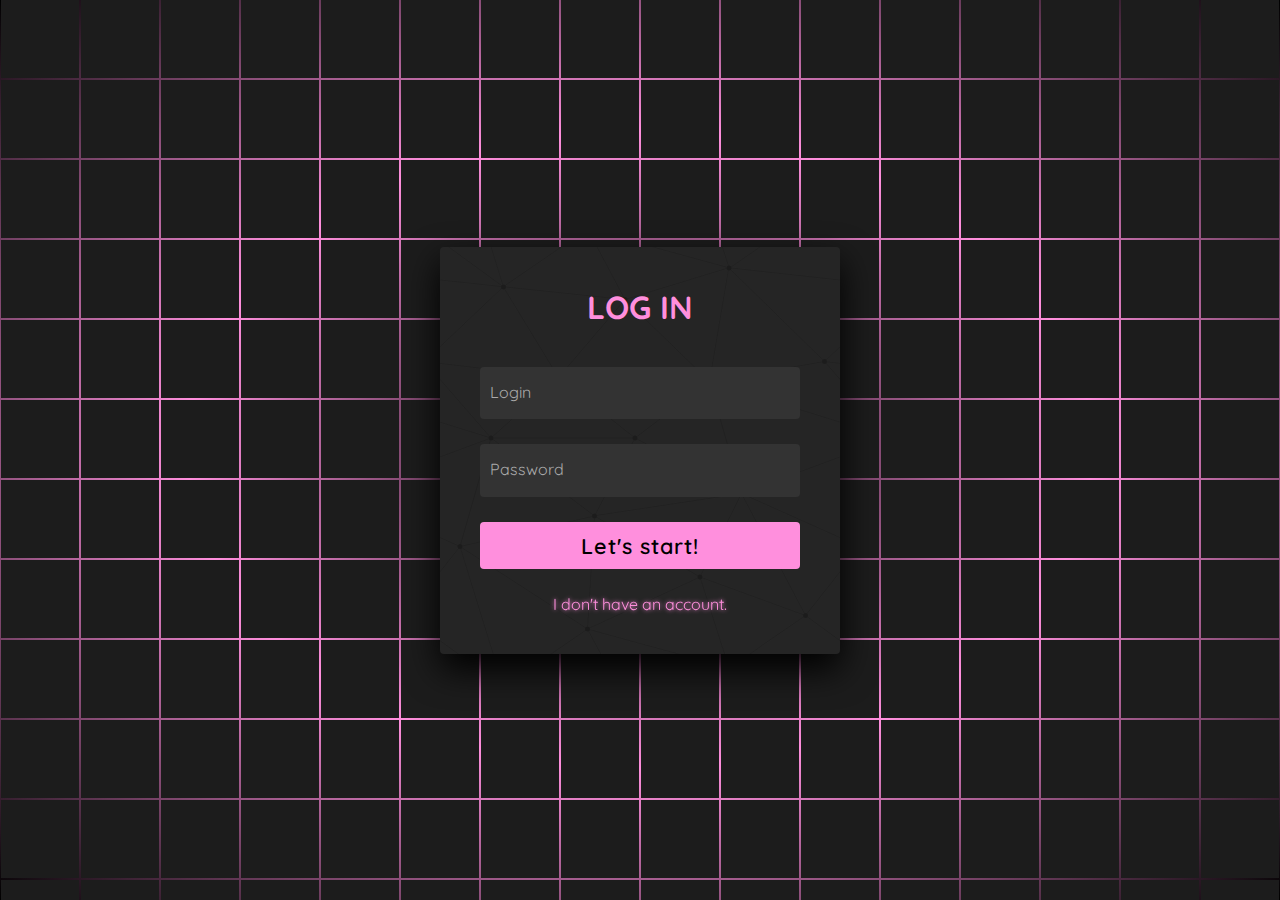
<file: wwwroot/logIn.html>
<!doctype html>

<html lang="en"> 

 <head> 
  <meta charset="UTF-8"> 
  <title>Welcome!</title> 
  <link rel="stylesheet" href="logIn.css">
  <link type="Image/x-icon" href="favicon.ico" rel="icon"> 
 </head> 

 <body>

   <div id="myModal" class="modal">
      <div class="modal-content">
        <span class="close"></span>
        <p id="message"></p>
      </div>
   </div>

  <form name="userForm">    
   <span></span><span></span><span></span><span></span><span></span><span></span><span></span><span></span><span></span><span></span><span></span><span></span><span></span><span></span><span></span><span></span><span></span><span></span><span></span><span></span><span></span><span></span><span></span><span></span><span></span><span></span><span></span><span></span><span></span><span></span><span></span><span></span><span></span><span></span><span></span><span></span><span></span><span></span><span></span><span></span><span></span><span></span><span></span><span></span><span></span><span></span><span></span><span></span><span></span><span></span><span></span><span></span><span></span><span></span><span></span><span></span><span></span><span></span><span></span><span></span><span></span><span></span><span></span><span></span><span></span><span></span><span></span><span></span><span></span><span></span><span></span><span></span> 
   <span></span><span></span><span></span><span></span><span></span><span></span><span></span><span></span><span></span><span></span><span></span><span></span><span></span><span></span><span></span><span></span><span></span><span></span><span></span><span></span><span></span><span></span><span></span><span></span><span></span><span></span><span></span><span></span><span></span><span></span><span></span><span></span><span></span><span></span><span></span><span></span><span></span><span></span><span></span><span></span><span></span><span></span><span></span><span></span><span></span><span></span><span></span><span></span><span></span><span></span><span></span><span></span><span></span><span></span><span></span><span></span><span></span><span></span><span></span><span></span><span></span><span></span><span></span><span></span><span></span><span></span><span></span><span></span><span></span><span></span><span></span><span></span> 
   <span></span><span></span><span></span><span></span><span></span><span></span><span></span><span></span><span></span><span></span><span></span><span></span><span></span><span></span><span></span><span></span><span></span><span></span><span></span><span></span><span></span><span></span><span></span><span></span><span></span><span></span><span></span><span></span><span></span><span></span><span></span><span></span><span></span><span></span><span></span><span></span><span></span><span></span><span></span><span></span><span></span><span></span><span></span><span></span><span></span><span></span><span></span><span></span><span></span><span></span><span></span><span></span><span></span><span></span><span></span><span></span><span></span><span></span><span></span><span></span><span></span><span></span><span></span><span></span><span></span><span></span><span></span><span></span><span></span><span></span><span></span><span></span> 
   <span></span><span></span><span></span><span></span><span></span><span></span><span></span><span></span><span></span><span></span><span></span><span></span><span></span><span></span><span></span><span></span><span></span><span></span><span></span><span></span><span></span><span></span><span></span><span></span><span></span><span></span><span></span><span></span><span></span><span></span><span></span><span></span><span></span><span></span><span></span><span></span><span></span><span></span><span></span><span></span><span></span><span></span><span></span><span></span><span></span><span></span><span></span><span></span><span></span><span></span><span></span><span></span><span></span><span></span><span></span><span></span><span></span><span></span><span></span><span></span><span></span><span></span><span></span><span></span><span></span><span></span><span></span><span></span><span></span><span></span><span></span><span></span> 
   <span></span><span></span><span></span><span></span><span></span><span></span><span></span><span></span><span></span><span></span><span></span><span></span><span></span><span></span><span></span><span></span><span></span><span></span><span></span><span></span><span></span><span></span><span></span><span></span><span></span><span></span><span></span><span></span><span></span><span></span><span></span><span></span><span></span><span></span><span></span><span></span><span></span><span></span><span></span><span></span><span></span><span></span><span></span><span></span><span></span><span></span><span></span><span></span><span></span><span></span><span></span><span></span><span></span><span></span><span></span><span></span><span></span><span></span><span></span><span></span><span></span><span></span><span></span><span></span><span></span><span></span><span></span><span></span><span></span><span></span><span></span><span></span> 
   <span></span><span></span><span></span><span></span><span></span><span></span><span></span><span></span><span></span><span></span><span></span><span></span><span></span><span></span><span></span><span></span><span></span><span></span><span></span><span></span><span></span><span></span><span></span><span></span><span></span><span></span><span></span><span></span><span></span><span></span><span></span><span></span><span></span><span></span><span></span><span></span><span></span><span></span><span></span><span></span><span></span><span></span><span></span><span></span><span></span><span></span><span></span><span></span><span></span><span></span><span></span><span></span><span></span><span></span><span></span><span></span><span></span><span></span><span></span><span></span><span></span><span></span><span></span><span></span><span></span><span></span><span></span><span></span><span></span><span></span><span></span><span></span> 
   <span></span><span></span><span></span><span></span><span></span><span></span><span></span><span></span><span></span><span></span><span></span><span></span><span></span><span></span><span></span><span></span><span></span><span></span><span></span><span></span><span></span><span></span><span></span><span></span><span></span><span></span><span></span><span></span><span></span><span></span><span></span><span></span><span></span><span></span><span></span><span></span><span></span><span></span><span></span><span></span><span></span><span></span><span></span><span></span><span></span><span></span><span></span><span></span><span></span><span></span><span></span><span></span><span></span><span></span><span></span><span></span><span></span><span></span><span></span><span></span><span></span><span></span><span></span><span></span><span></span><span></span><span></span><span></span><span></span><span></span><span></span><span></span> 
   
   <div class="signup"> 
    <div class="content"> 
     <h2>Log In</h2> 

     <div class="form"> 
      <div class="inputBox"> 
         <input type="text" name="login" required maxlength="20"> <i>Login</i> 
      </div> 

      <div class="inputBox"> 
       <input type="password" name="password" required maxlength="20"> <i>Password</i> 
      </div> 
      
      <div class="inputBox"> 
         <input type="submit" id="submit" value="Let's start!"> 
      </div> 

      <div class="links"> 
         <a href="signUp.html">I don't have an account.</a> 
      </div> 

     </div> 

    </div> 
   </div> 

</form>
 </body>

 <script src="modalWindow.js"></script>
 <script src="logIn.js"></script>

</html>
</file>
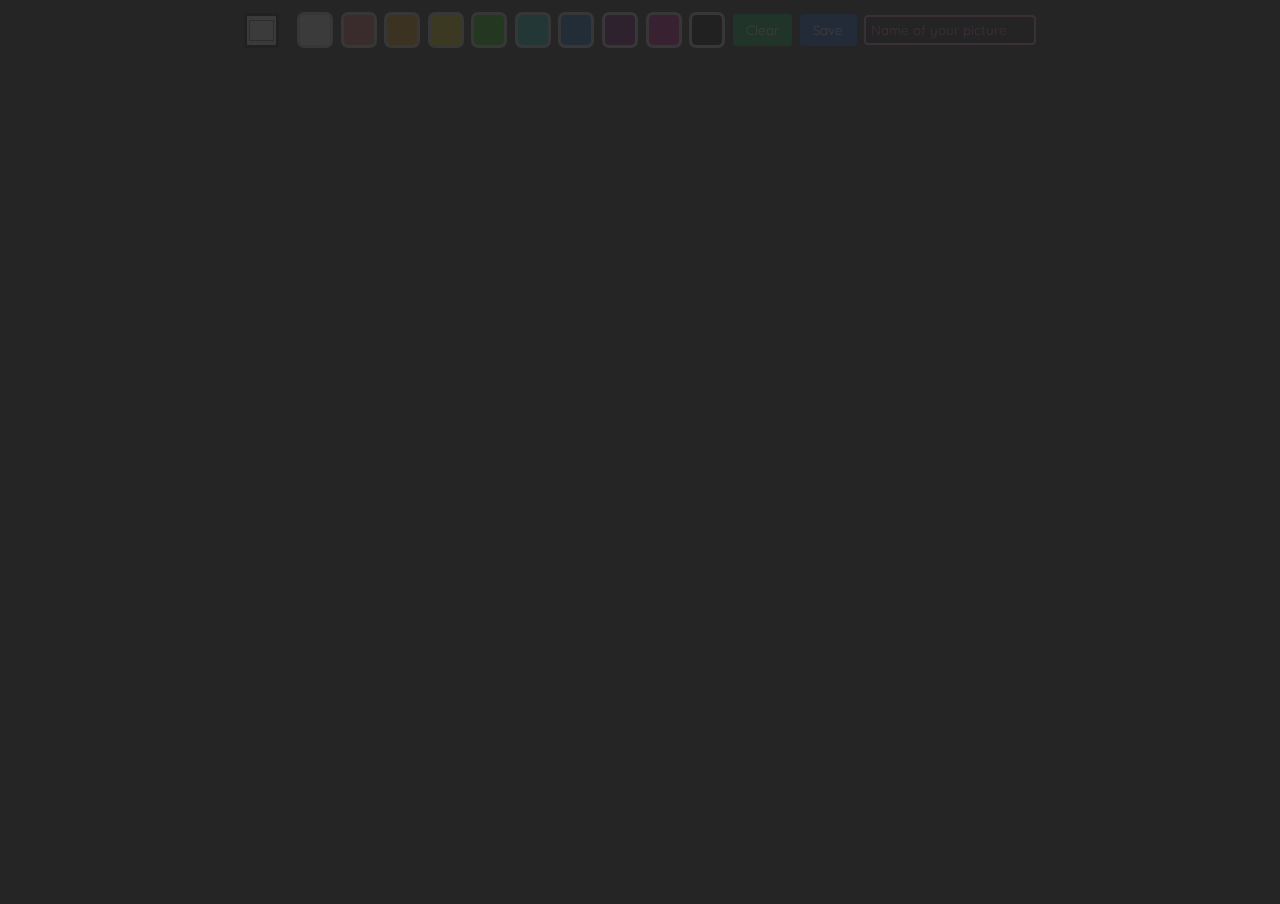
<file: wwwroot/paint.html>
<!DOCTYPE html>
<html lang="en">
<head>
    <meta charset="UTF-8">
    <meta http-equiv="X-UA-Compatible" content="IE=edge">
    <meta name="viewport" content="width=device-width, initial-scale=1.0">
    <link rel="stylesheet" href="paint.css">
    <link type="Image/x-icon" href="favicon.ico" rel="icon"> 
    <title>Draw Something!</title>
</head>
<body>
    
    <div id="myModal" class="modal">
        <div class="modal-content">
          <span class="close"></span>
          <p id="message"></p>
        </div>
     </div>

    <canvas id="canvas"></canvas>
    <div class="nav">
        <input class="color-picker" type="color" id="color-picker"> |
        <div class="clr" data-clr="#fff"></div>
        <div class="clr" data-clr="#EF626C"></div>
        <div class="clr" data-clr="#fda503"></div>
        <div class="clr" data-clr="#fdec03"></div>
        <div class="clr" data-clr="#24d102"></div>
        <div class="clr" data-clr="#21d3d3"></div>
        <div class="clr" data-clr="#1775e0"></div>
        <div class="clr" data-clr="#820b8d"></div>
        <div class="clr" data-clr="#dd12aa"></div>
        <div class="clr" data-clr="#000"></div>
        <button class="clear">Clear</button>
        <button class="save" type="submit" id="submit">Save</button> 
        <input type="text" id="nameOfPicture" maxlength="20" value="Name of your picture">
    </div>
    <script src="paint.js"></script>
    <script src="modalWindow.js"></script>
</body>
</html>
</file>
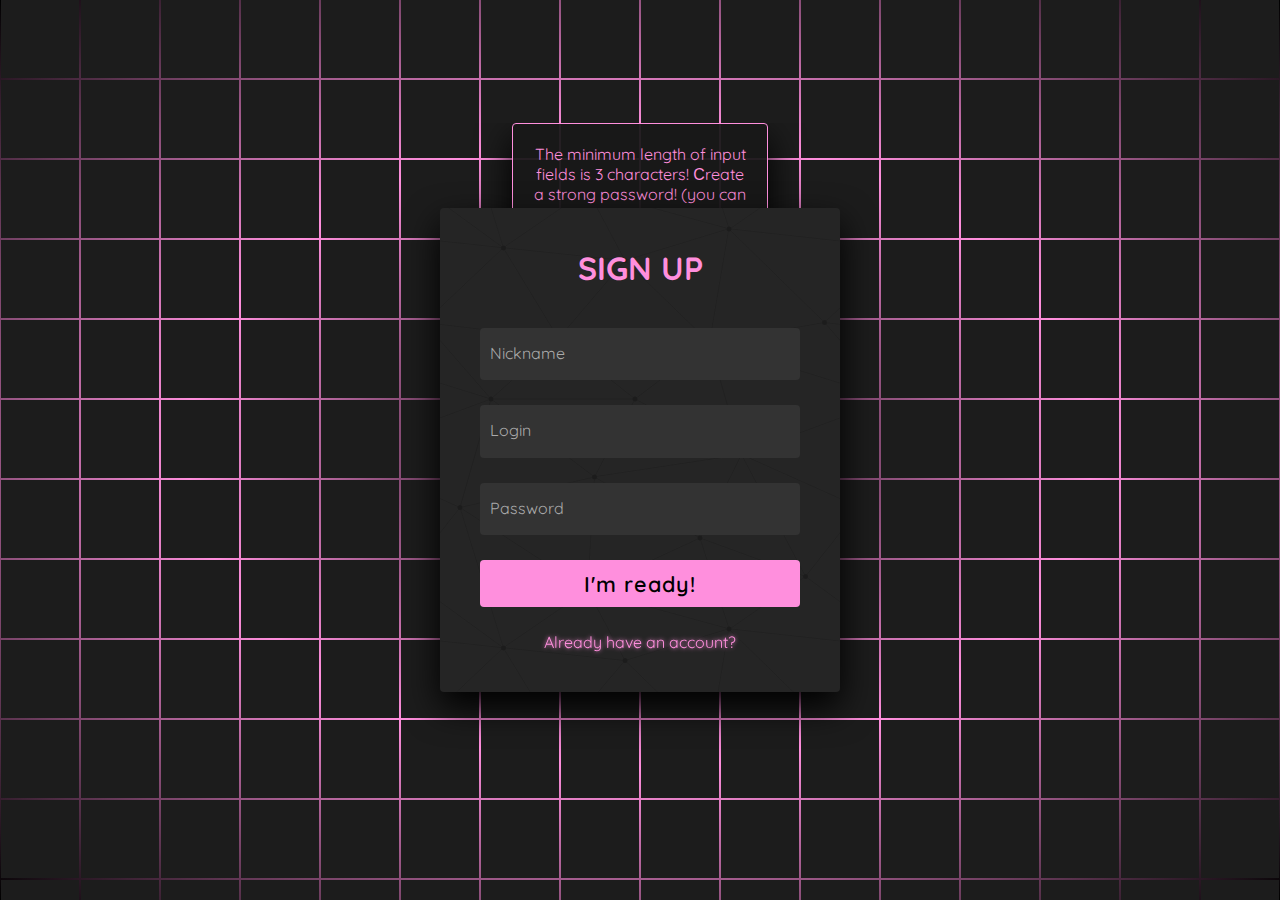
<file: wwwroot/signUp.html>
<!doctype html>

<html lang="en"> 

 <head> 
  <meta charset="UTF-8"> 
  <title>Welcome!</title> 
  <link rel="stylesheet" href="signUp.css">
  <link type="Image/x-icon" href="favicon.ico" rel="icon"> 
 </head> 

 <body onload="Hello()">

   <div id="myModal" class="modal">
      <div class="modal-content" id="modalСontent">
        <p id="message"></p>
      </div>
   </div>

  <form name="userForm">    
   <span></span><span></span><span></span><span></span><span></span><span></span><span></span><span></span><span></span><span></span><span></span><span></span><span></span><span></span><span></span><span></span><span></span><span></span><span></span><span></span><span></span><span></span><span></span><span></span><span></span><span></span><span></span><span></span><span></span><span></span><span></span><span></span><span></span><span></span><span></span><span></span><span></span><span></span><span></span><span></span><span></span><span></span><span></span><span></span><span></span><span></span><span></span><span></span><span></span><span></span><span></span><span></span><span></span><span></span><span></span><span></span><span></span><span></span><span></span><span></span><span></span><span></span><span></span><span></span><span></span><span></span><span></span><span></span><span></span><span></span><span></span><span></span> 
   <span></span><span></span><span></span><span></span><span></span><span></span><span></span><span></span><span></span><span></span><span></span><span></span><span></span><span></span><span></span><span></span><span></span><span></span><span></span><span></span><span></span><span></span><span></span><span></span><span></span><span></span><span></span><span></span><span></span><span></span><span></span><span></span><span></span><span></span><span></span><span></span><span></span><span></span><span></span><span></span><span></span><span></span><span></span><span></span><span></span><span></span><span></span><span></span><span></span><span></span><span></span><span></span><span></span><span></span><span></span><span></span><span></span><span></span><span></span><span></span><span></span><span></span><span></span><span></span><span></span><span></span><span></span><span></span><span></span><span></span><span></span><span></span> 
   <span></span><span></span><span></span><span></span><span></span><span></span><span></span><span></span><span></span><span></span><span></span><span></span><span></span><span></span><span></span><span></span><span></span><span></span><span></span><span></span><span></span><span></span><span></span><span></span><span></span><span></span><span></span><span></span><span></span><span></span><span></span><span></span><span></span><span></span><span></span><span></span><span></span><span></span><span></span><span></span><span></span><span></span><span></span><span></span><span></span><span></span><span></span><span></span><span></span><span></span><span></span><span></span><span></span><span></span><span></span><span></span><span></span><span></span><span></span><span></span><span></span><span></span><span></span><span></span><span></span><span></span><span></span><span></span><span></span><span></span><span></span><span></span> 
   <span></span><span></span><span></span><span></span><span></span><span></span><span></span><span></span><span></span><span></span><span></span><span></span><span></span><span></span><span></span><span></span><span></span><span></span><span></span><span></span><span></span><span></span><span></span><span></span><span></span><span></span><span></span><span></span><span></span><span></span><span></span><span></span><span></span><span></span><span></span><span></span><span></span><span></span><span></span><span></span><span></span><span></span><span></span><span></span><span></span><span></span><span></span><span></span><span></span><span></span><span></span><span></span><span></span><span></span><span></span><span></span><span></span><span></span><span></span><span></span><span></span><span></span><span></span><span></span><span></span><span></span><span></span><span></span><span></span><span></span><span></span><span></span> 
   <span></span><span></span><span></span><span></span><span></span><span></span><span></span><span></span><span></span><span></span><span></span><span></span><span></span><span></span><span></span><span></span><span></span><span></span><span></span><span></span><span></span><span></span><span></span><span></span><span></span><span></span><span></span><span></span><span></span><span></span><span></span><span></span><span></span><span></span><span></span><span></span><span></span><span></span><span></span><span></span><span></span><span></span><span></span><span></span><span></span><span></span><span></span><span></span><span></span><span></span><span></span><span></span><span></span><span></span><span></span><span></span><span></span><span></span><span></span><span></span><span></span><span></span><span></span><span></span><span></span><span></span><span></span><span></span><span></span><span></span><span></span><span></span> 
   <span></span><span></span><span></span><span></span><span></span><span></span><span></span><span></span><span></span><span></span><span></span><span></span><span></span><span></span><span></span><span></span><span></span><span></span><span></span><span></span><span></span><span></span><span></span><span></span><span></span><span></span><span></span><span></span><span></span><span></span><span></span><span></span><span></span><span></span><span></span><span></span><span></span><span></span><span></span><span></span><span></span><span></span><span></span><span></span><span></span><span></span><span></span><span></span><span></span><span></span><span></span><span></span><span></span><span></span><span></span><span></span><span></span><span></span><span></span><span></span><span></span><span></span><span></span><span></span><span></span><span></span><span></span><span></span><span></span><span></span><span></span><span></span> 
   <span></span><span></span><span></span><span></span><span></span><span></span><span></span><span></span><span></span><span></span><span></span><span></span><span></span><span></span><span></span><span></span><span></span><span></span><span></span><span></span><span></span><span></span><span></span><span></span><span></span><span></span><span></span><span></span><span></span><span></span><span></span><span></span><span></span><span></span><span></span><span></span><span></span><span></span><span></span><span></span><span></span><span></span><span></span><span></span><span></span><span></span><span></span><span></span><span></span><span></span><span></span><span></span><span></span><span></span><span></span><span></span><span></span><span></span><span></span><span></span><span></span><span></span><span></span><span></span><span></span><span></span><span></span><span></span><span></span><span></span><span></span><span></span> 
   
   <div class="signup"> 
    <div class="content"> 
     <h2>Sign Up</h2>

     <div class="form"> 
        <input type="hidden" name="id" value="0" />

      <div class="inputBox"> 
        <input type="text" name="nickname" required maxlength="20"> <i>Nickname</i> 
      </div> 

      <div class="inputBox"> 
         <input type="text" name="login" required maxlength="20"> <i>Login</i> 
      </div> 

      <div class="inputBox"> 
       <input type="password" name="password" required maxlength="20"> <i>Password</i> 
      </div> 
      
      <div class="inputBox"> 
         <input type="submit" id="submit" value="I'm ready!"> 
      </div> 

      <div class="links"> 
         <a href="logIn.html">Already have an account?</a> 
      </div> 

     </div> 

    </div> 
   </div> 

</form>
 </body>

 <script src="signUp.js"></script>
<script src="modalWindow.js"></script>

</html>
</file>
<file: wwwroot/logIn.css>
@import url('https://fonts.googleapis.com/css2?family=Quicksand:wght@300;400;500;600;700&display=swap');

*
{
  margin: 0;
  padding: 0;
  box-sizing: border-box;
  font-family: 'Quicksand', sans-serif;
}

body 
{
  display: flex;
  justify-content: center;
  align-items: center;
  min-height: 100vh;
  background: #000;
}

form 
{
  position: absolute;
  width: 100vw;
  height: 100vh;
  display: flex;
  justify-content: center;
  align-items: center;
  gap: 2px;
  flex-wrap: wrap;
  overflow: hidden;
}
form::before 
{
  content: '';
  position: absolute;
  width: 100%;
  height: 100%;
  background: radial-gradient(#000000,#ff8fdd,#000000);
  animation: animate 5s ease-in-out infinite;
}
@keyframes animate 
{
  0%
  {
    transform: scale(0.2);
    opacity: 1;
  }
  30%
  {
    opacity: 1;
  }
  100%
  {
    transform: scale(4);
    opacity: 0;
  }
}
form span 
{
  position: relative;
  display: block;
  width: calc(6.25vw - 2px);
  height: calc(6.25vw - 2px);
  background: #1c1c1c;
  z-index: 2;
  transition: 1.5s;
}
form span:hover 
{
  transition: 5s;
}
form .signup
{
  position: absolute;
  width: 400px;
  background-color: #252525;
  background-image: url("data:image/svg+xml,%3Csvg xmlns='http://www.w3.org/2000/svg' width='400' height='400' viewBox='0 0 800 800'%3E%3Cg fill='none' stroke='%231C1C1C' stroke-width='1'%3E%3Cpath d='M769 229L1037 260.9M927 880L731 737 520 660 309 538 40 599 295 764 126.5 879.5 40 599-197 493 102 382-31 229 126.5 79.5-69-63'/%3E%3Cpath d='M-31 229L237 261 390 382 603 493 308.5 537.5 101.5 381.5M370 905L295 764'/%3E%3Cpath d='M520 660L578 842 731 737 840 599 603 493 520 660 295 764 309 538 390 382 539 269 769 229 577.5 41.5 370 105 295 -36 126.5 79.5 237 261 102 382 40 599 -69 737 127 880'/%3E%3Cpath d='M520-140L578.5 42.5 731-63M603 493L539 269 237 261 370 105M902 382L539 269M390 382L102 382'/%3E%3Cpath d='M-222 42L126.5 79.5 370 105 539 269 577.5 41.5 927 80 769 229 902 382 603 493 731 737M295-36L577.5 41.5M578 842L295 764M40-201L127 80M102 382L-261 269'/%3E%3C/g%3E%3Cg fill='%231C1C1C'%3E%3Ccircle cx='769' cy='229' r='5'/%3E%3Ccircle cx='539' cy='269' r='5'/%3E%3Ccircle cx='603' cy='493' r='5'/%3E%3Ccircle cx='731' cy='737' r='5'/%3E%3Ccircle cx='520' cy='660' r='5'/%3E%3Ccircle cx='309' cy='538' r='5'/%3E%3Ccircle cx='295' cy='764' r='5'/%3E%3Ccircle cx='40' cy='599' r='5'/%3E%3Ccircle cx='102' cy='382' r='5'/%3E%3Ccircle cx='127' cy='80' r='5'/%3E%3Ccircle cx='370' cy='105' r='5'/%3E%3Ccircle cx='578' cy='42' r='5'/%3E%3Ccircle cx='237' cy='261' r='5'/%3E%3Ccircle cx='390' cy='382' r='5'/%3E%3C/g%3E%3C/svg%3E");  
  z-index: 4;
  display: flex;
  justify-content: center;
  align-items: center;
  padding: 40px;
  border-radius: 4px;
  box-shadow: 0 15px 35px rgba(0,0,0,9);
}
form .signup .content 
{
  position: relative;
  width: 100%;
  display: flex;
  justify-content: center;
  align-items: center;
  flex-direction: column;
  gap: 40px;
}
form .signup .content h2 
{
  font-size: 2em;
  color: #ff8fdd;
  text-transform: uppercase;
}
form .signup .content .form 
{
  width: 100%;
  display: flex;
  flex-direction: column;
  gap: 25px;
}
form .signup .content .form .inputBox
{
  position: relative;
  width: 100%;
}
form .signup .content .form .inputBox input 
{
  position: relative;
  width: 100%;
  background: #333;
  border: none;
  outline: none;
  padding: 25px 10px 7.5px;
  border-radius: 4px;
  color: #fff;
  font-weight: 500;
  font-size: 1em;
}
form .signup .content .form .inputBox i 
{
  position: absolute;
  left: 0;
  padding: 15px 10px;
  font-style: normal;
  color: #aaa;
  transition: 0.5s;
  pointer-events: none;
}
.signup .content .form .inputBox input:focus ~ i,
.signup .content .form .inputBox input:valid ~ i
{
  transform: translateY(-7.5px);
  font-size: 0.8em;
  color: #ff8fdd;
}
.signup .content .form .links 
{
    filter: drop-shadow(0 0 2px #ff8fdd);
    text-align: center;
}
.signup .content .form .links a 
{
  color: #ff8fdd;
  text-decoration: none;
}

/* .signup .content .form .links a:nth-child(2)
{
  color: #ff8fdd;
  font-weight: 600;
} */

.signup .content .form .inputBox input[type="submit"]
{
  padding: 10px;
  background: #ff8fdd;
  color: #000;
  font-weight: 600;
  font-size: 1.35em;
  letter-spacing: 0.05em;
  cursor: pointer;
}
input[type="submit"]:active
{
  opacity: 0.6;
}
@media (max-width: 900px)
{
  form span 
  {
    width: calc(10vw - 2px);
    height: calc(10vw - 2px);
  }
}
@media (max-width: 600px)
{
  form span 
  {
    width: calc(20vw - 2px);
    height: calc(20vw - 2px);
  }
}

/* Стили для модального окна */
.modal {
  display: none;
  position: relative;
  z-index: 3;
  left: 0;
  width: 100%; 
  height: 100%;
  overflow: auto;
  transition: 1.5s; 
}
.modal-content {
  background-color: #181818f1;
  color: #ff8fdd;
  margin-bottom: 40%;
  margin-left: 40%;
  padding: 20px;
  border: 1px solid #ff8fdd;
  width: 20%;
  border-radius: 4px;
  text-align: center;
  animation: modalOpenAnim 1.5s ease-in-out;
  box-shadow: 0 15px 35px rgba(0, 0, 0, 8);
}
@keyframes modalOpenAnim 
{
  0%
  {
    margin-bottom: 30%;
    opacity: 0;
  } 
  100%
  {
    margin-bottom: 40%;
    opacity: 1;
  }
}
</file>
<file: wwwroot/paint.css>
@import url('https://fonts.googleapis.com/css2?family=Quicksand:wght@300;400;500;600;700&display=swap');

html { 
    overflow:  hidden; 
}
*{
    margin: 0;
    padding: 0;
    font-family: 'Quicksand', sans-serif;
}

body{
  color: #252525;
  background-color: #252525;
}

.color-picker{
    height: 35px;
    width: 35px;
    border: none;
    transition: transform .5s;
    border: 3px solid;
    animation: borderAnim 8s ease-in-out infinite;
}
@keyframes borderAnim 
{
  0%
  {
    border-color: #ffffff;
  }
  10%
  {
    border-color: #EF626C;
  }
  20%
  {
    border-color: #fda503;
  }
  30%
  {
    border-color: #fdec03;
  }
  40%
  {
    border-color: #067c3b;
  }
  50%
  {
    border-color: #03bb56;
  }
  60%
  {
    border-color: #21d3d3;
  }
  70%
  {
    border-color: #1775e0;
  }
  80%
  {
    border-color: #820b8d;
  }
  90%
  {
    border-color: #dd12aa;
  }
  100%
  {
    border-color: #ffffff;
  }
}
.color-picker:hover{
    transform: scale(1.2);
}

.nav{
    width: 800px;
    height: 60px;
    position: fixed;
    top: 0;
    left: 50%;
    transform: translateX(-50%);
    display: flex;
    align-items: center;
    justify-content: space-around;
    opacity: 0.1;
    transition: opacity .5s;
}
.nav:hover{
    opacity: 1;
}

#nameOfPicture{
  border-radius: 4px;
  border: 2px solid #ff8fdd;
  background-color: #25252562;
  color: #ff8fdd;
  padding: 5px;
  outline: none;
}
#nameOfPicture:active{
  initial-value: "";
}


.clr{
    height: 30px;
    width: 30px;
    background-color: blue;
    border-radius: 20%;
    border: 3px solid rgb(214, 214, 214);
    transition: transform .5s;
}
.clr:hover{
    transform: scale(1.2);
}
.clr:nth-child(2){
    background-color: #fff;
}
.clr:nth-child(3){
    background-color: #EF626C;
}
.clr:nth-child(4){
    background-color: #fda503;
}
.clr:nth-child(5){
    background-color: #fdec03;
}
.clr:nth-child(6){
    background-color: #24d102;
}
.clr:nth-child(7){
    background-color: #21d3d3;
}
.clr:nth-child(8){
    background-color: #1775e0;
}
.clr:nth-child(9){
    background-color: #820b8d;
}
.clr:nth-child(10){
    background-color: #dd12aa;
}
.clr:nth-child(11){
    background-color: #000;
}

button{
    border: none;
    outline: none;
    padding: .6em 1em;
    border-radius: 3px;
    background-color: #03bb56;
    color: #fff;
}
.save{
    background-color: #0f65d4;
}

/* Стили для модального окна */
.modal {
  display: none;
  position: relative;
  z-index: 3;
  margin-top: 5%;
  left: 0;
  width: 100%; 
  height: 100%;
  overflow: auto;
  transition: 1s; 
}
.modal-content {
  background-color: #18181880;
  color: #ff8fdd;
  margin-bottom: 40%;
  margin-left: 40%;
  padding: 20px;
  border: 1px solid #ff8fdd;
  width: 20%;
  border-radius: 4px;
  text-align: center;
  animation: modalOpenAnim 1.5s ease-in-out;
  box-shadow: 0 15px 35px rgba(0, 0, 0, 8);
}
@keyframes modalOpenAnim 
{
  0%
  {
    opacity: 0;
  } 
  100%
  {
    opacity: 1;
  }
}
</file>
<file: wwwroot/signUp.css>
@import url('https://fonts.googleapis.com/css2?family=Quicksand:wght@300;400;500;600;700&display=swap');

*
{
  margin: 0;
  padding: 0;
  box-sizing: border-box;
  font-family: 'Quicksand', sans-serif;
}

body 
{
  display: flex;
  justify-content: center;
  align-items: center;
  min-height: 100vh;
  background: #000;
}

form 
{
  position: absolute;
  width: 100vw;
  height: 100vh;
  display: flex;
  justify-content: center;
  align-items: center;
  gap: 2px;
  flex-wrap: wrap;
  overflow: hidden;
}
form::before 
{
  content: '';
  position: absolute;
  width: 100%;
  height: 100%;
  background: radial-gradient(#000000,#ff8fdd,#000000);
  animation: animate 5s ease-in-out infinite;
}
@keyframes animate 
{
  0%
  {
    transform: scale(0.2);
    opacity: 1;
  }
  30%
  {
    opacity: 1;
  }
  100%
  {
    transform: scale(4);
    opacity: 0;
  }
}
form span 
{
  position: relative;
  display: block;
  width: calc(6.25vw - 2px);
  height: calc(6.25vw - 2px);
  background: #1c1c1c;
  z-index: 2;
  transition: 1.5s;
}
form span:hover 
{
  transition: 5s;
}
form .signup
{
  position: absolute;
  width: 400px;
  background-color: #252525;
  background-image: url("data:image/svg+xml,%3Csvg xmlns='http://www.w3.org/2000/svg' width='400' height='400' viewBox='0 0 800 800'%3E%3Cg fill='none' stroke='%231C1C1C' stroke-width='1'%3E%3Cpath d='M769 229L1037 260.9M927 880L731 737 520 660 309 538 40 599 295 764 126.5 879.5 40 599-197 493 102 382-31 229 126.5 79.5-69-63'/%3E%3Cpath d='M-31 229L237 261 390 382 603 493 308.5 537.5 101.5 381.5M370 905L295 764'/%3E%3Cpath d='M520 660L578 842 731 737 840 599 603 493 520 660 295 764 309 538 390 382 539 269 769 229 577.5 41.5 370 105 295 -36 126.5 79.5 237 261 102 382 40 599 -69 737 127 880'/%3E%3Cpath d='M520-140L578.5 42.5 731-63M603 493L539 269 237 261 370 105M902 382L539 269M390 382L102 382'/%3E%3Cpath d='M-222 42L126.5 79.5 370 105 539 269 577.5 41.5 927 80 769 229 902 382 603 493 731 737M295-36L577.5 41.5M578 842L295 764M40-201L127 80M102 382L-261 269'/%3E%3C/g%3E%3Cg fill='%231C1C1C'%3E%3Ccircle cx='769' cy='229' r='5'/%3E%3Ccircle cx='539' cy='269' r='5'/%3E%3Ccircle cx='603' cy='493' r='5'/%3E%3Ccircle cx='731' cy='737' r='5'/%3E%3Ccircle cx='520' cy='660' r='5'/%3E%3Ccircle cx='309' cy='538' r='5'/%3E%3Ccircle cx='295' cy='764' r='5'/%3E%3Ccircle cx='40' cy='599' r='5'/%3E%3Ccircle cx='102' cy='382' r='5'/%3E%3Ccircle cx='127' cy='80' r='5'/%3E%3Ccircle cx='370' cy='105' r='5'/%3E%3Ccircle cx='578' cy='42' r='5'/%3E%3Ccircle cx='237' cy='261' r='5'/%3E%3Ccircle cx='390' cy='382' r='5'/%3E%3C/g%3E%3C/svg%3E");
  z-index: 4;
  display: flex;
  justify-content: center;
  align-items: center;
  padding: 40px;
  border-radius: 4px;
  box-shadow: 0 15px 35px rgba(0,0,0,9);
}
form .signup .content 
{
  position: relative;
  width: 100%;
  display: flex;
  justify-content: center;
  align-items: center;
  flex-direction: column;
  gap: 40px;
}
form .signup .content h2 
{
  font-size: 2em;
  color: #ff8fdd;
  text-transform: uppercase;
}
form .signup .content .form 
{
  width: 100%;
  display: flex;
  flex-direction: column;
  gap: 25px;
}
form .signup .content .form .inputBox
{
  position: relative;
  width: 100%;
}
form .signup .content .form .inputBox input 
{
  position: relative;
  width: 100%;
  background: #333;
  border: none;
  outline: none;
  padding: 25px 10px 7.5px;
  border-radius: 4px;
  color: #fff;
  font-weight: 500;
  font-size: 1em;
}
form .signup .content .form .inputBox i 
{
  position: absolute;
  left: 0;
  padding: 15px 10px;
  font-style: normal;
  color: #aaa;
  transition: 0.5s;
  pointer-events: none;
}
.signup .content .form .inputBox input:focus ~ i,
.signup .content .form .inputBox input:valid ~ i
{
  transform: translateY(-7.5px);
  font-size: 0.8em;
  color: #ff8fdd;
}
.signup .content .form .links 
{
    filter: drop-shadow(0 0 2px #ff8fdd);
    text-align: center;
}
.signup .content .form .links a 
{
  color: #ff8fdd;
  text-decoration: none;
}

/* .signup .content .form .links a:nth-child(2)
{
  color: #ff8fdd;
  font-weight: 600;
} */

.signup .content .form .inputBox input[type="submit"]
{
  padding: 10px;
  background: #ff8fdd;
  color: #000;
  font-weight: 600;
  font-size: 1.35em;
  letter-spacing: 0.05em;
  cursor: pointer;
}
input[type="submit"]:active
{
  opacity: 0.6;
}
@media (max-width: 900px)
{
  form span 
  {
    width: calc(10vw - 2px);
    height: calc(10vw - 2px);
  }
}
@media (max-width: 600px)
{
  form span 
  {
    width: calc(20vw - 2px);
    height: calc(20vw - 2px);
  }
}

/* Стили для модального окна */
.modal {
  display: none;
  position: relative;
  z-index: 3;
  left: 0;
  width: 100%; 
  height: 100%;
  overflow: auto;
  transition: 1.5s; 
}
.modal-content {
  background-color: #181818f1;
  color: #ff8fdd;
  margin-bottom: 40%;
  margin-left: 40%;
  padding: 20px;
  border: 1px solid #ff8fdd;
  width: 20%;
  border-radius: 4px;
  text-align: center;
  animation: modalOpenAnim 1s ease-in-out;
  box-shadow: 0 15px 35px rgba(0, 0, 0, 8);
}
@keyframes modalOpenAnim 
{
  0%
  {
    margin-bottom: 30%;
    opacity: 0;
  } 
  100%
  {
    margin-bottom: 40%;
    opacity: 1;
  }
}
</file>
